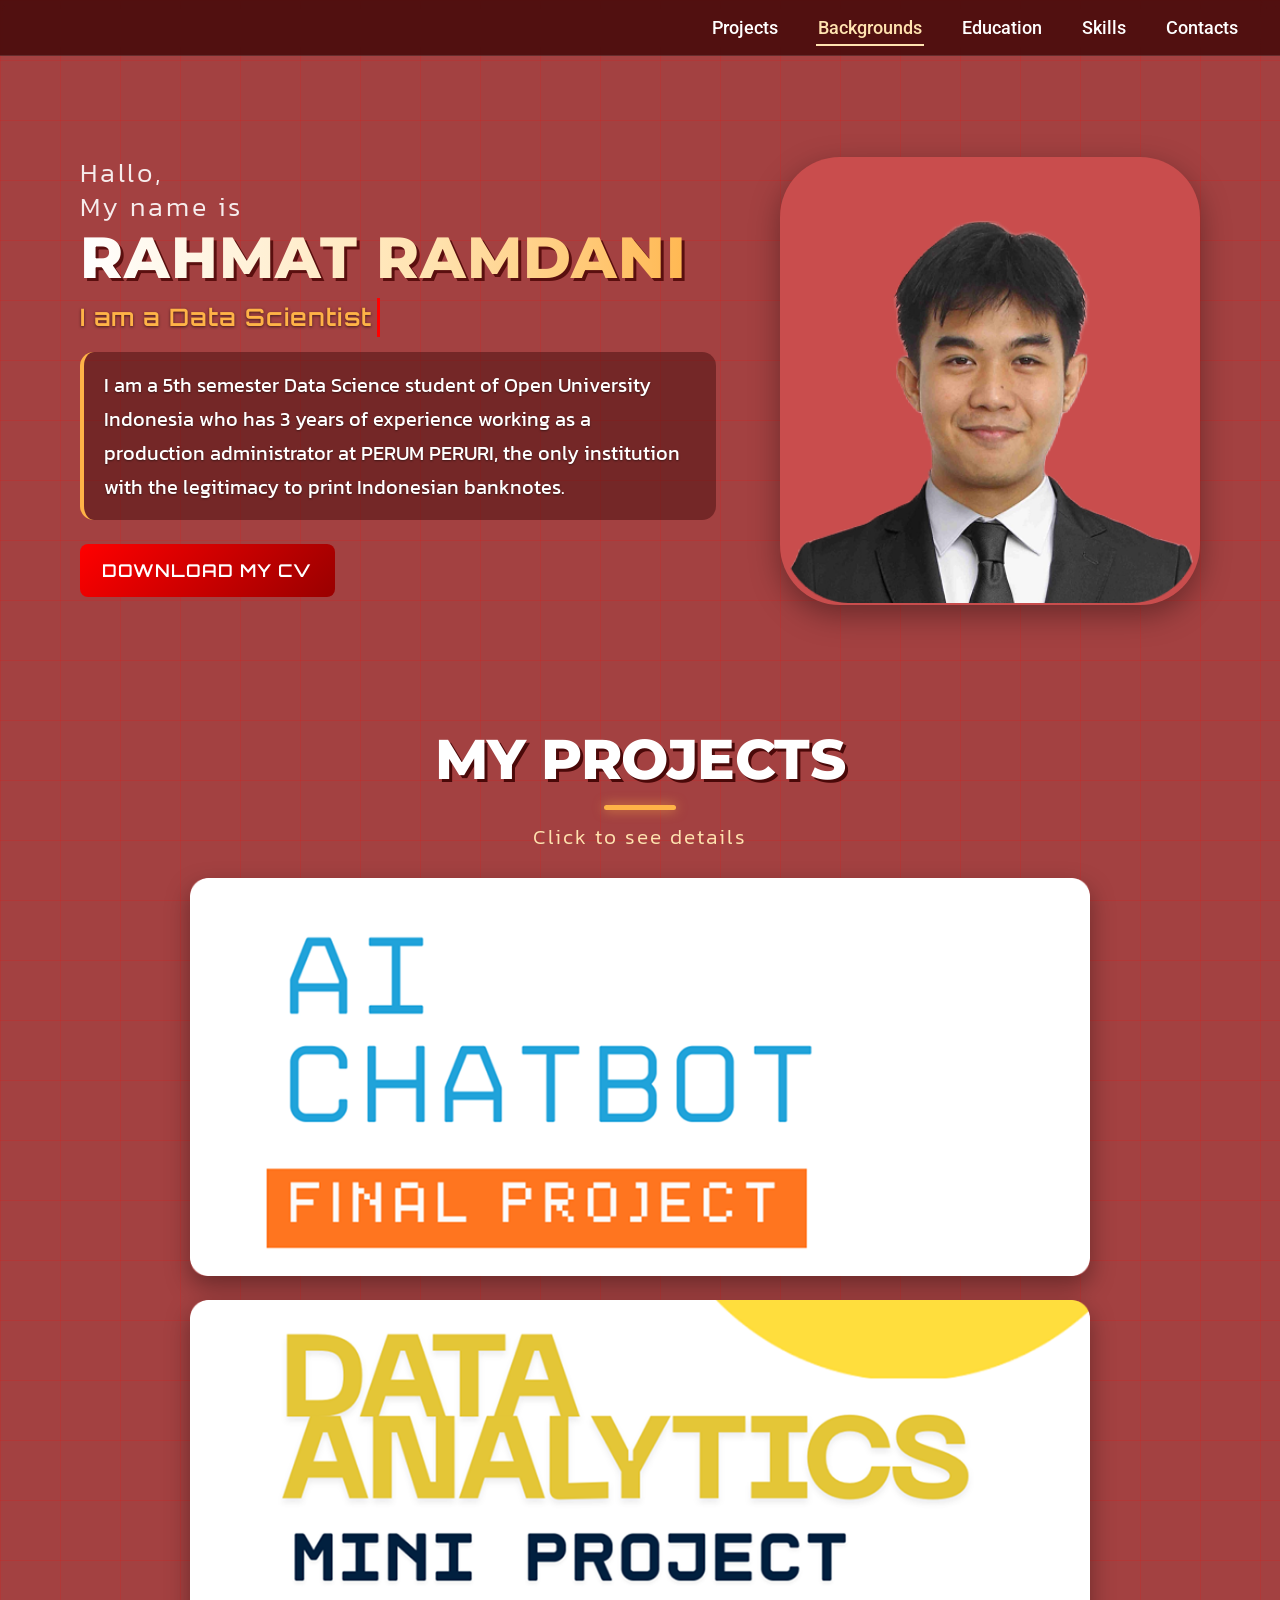
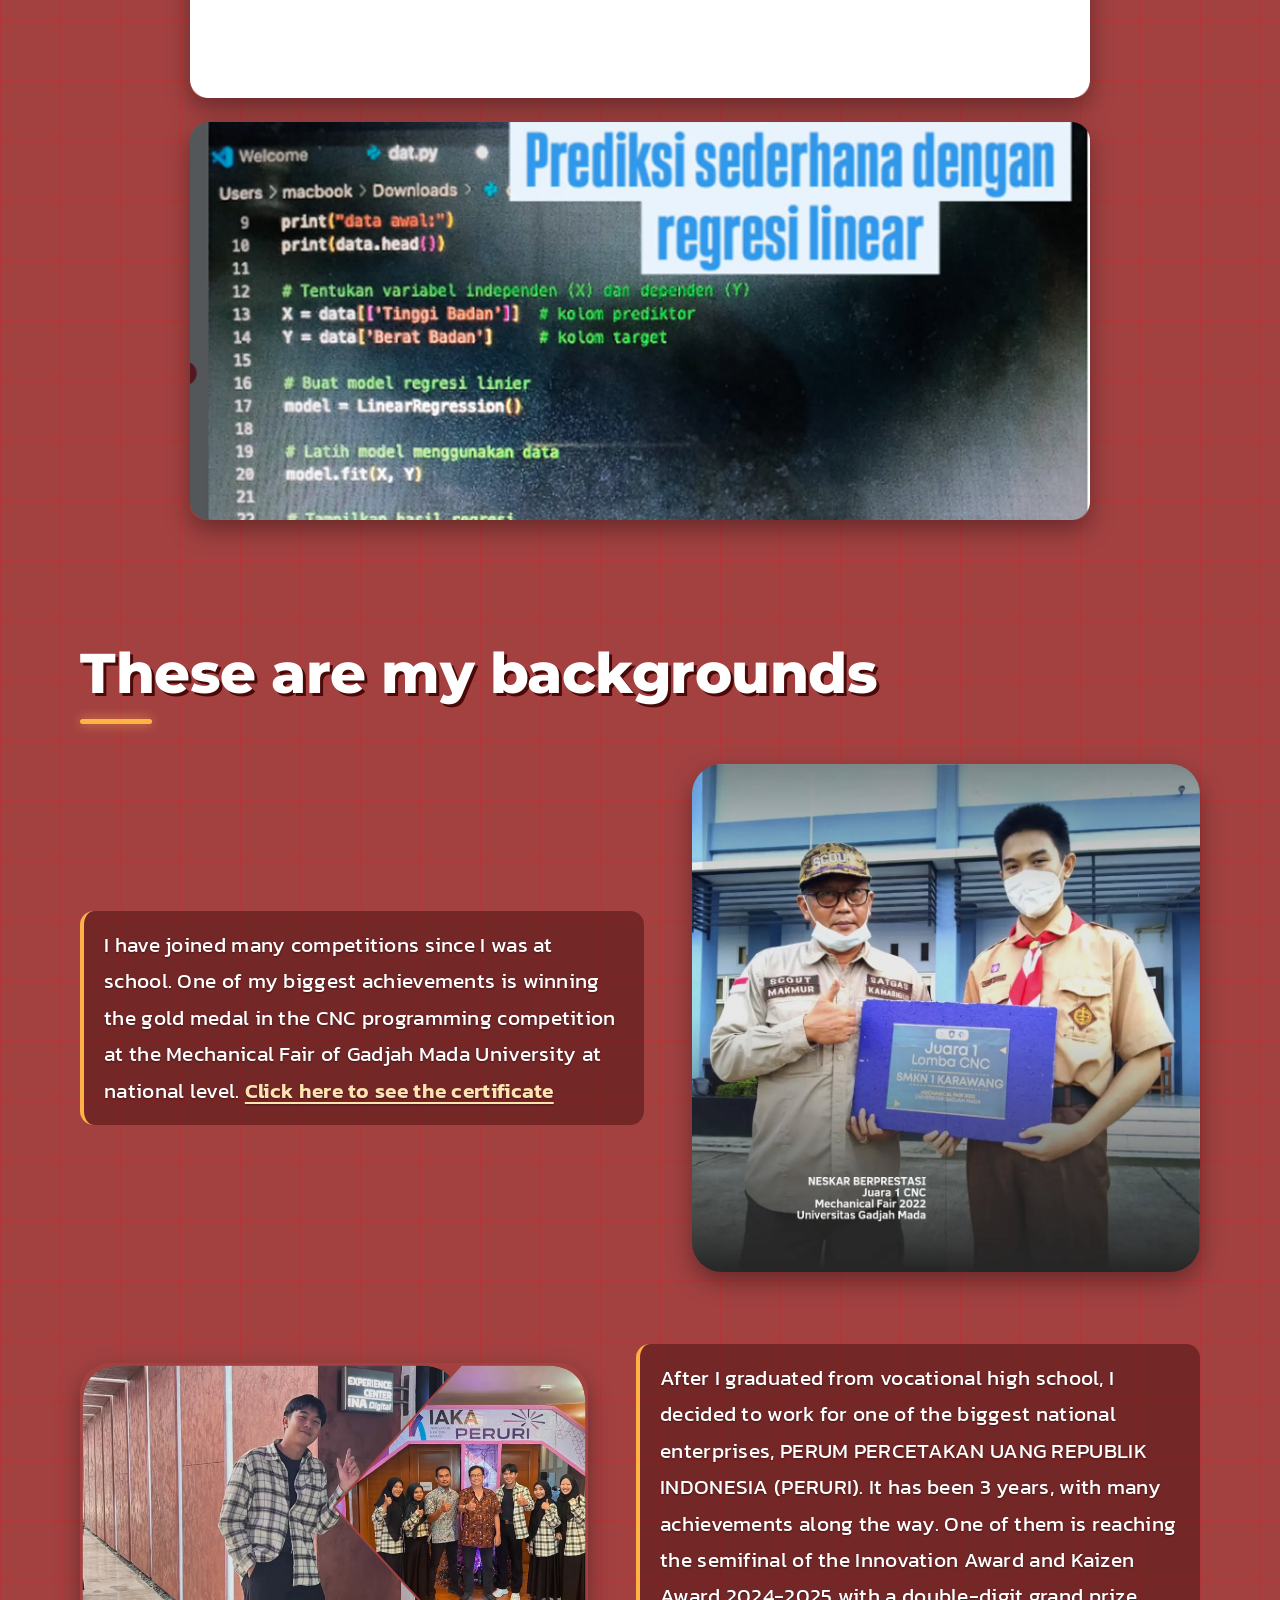
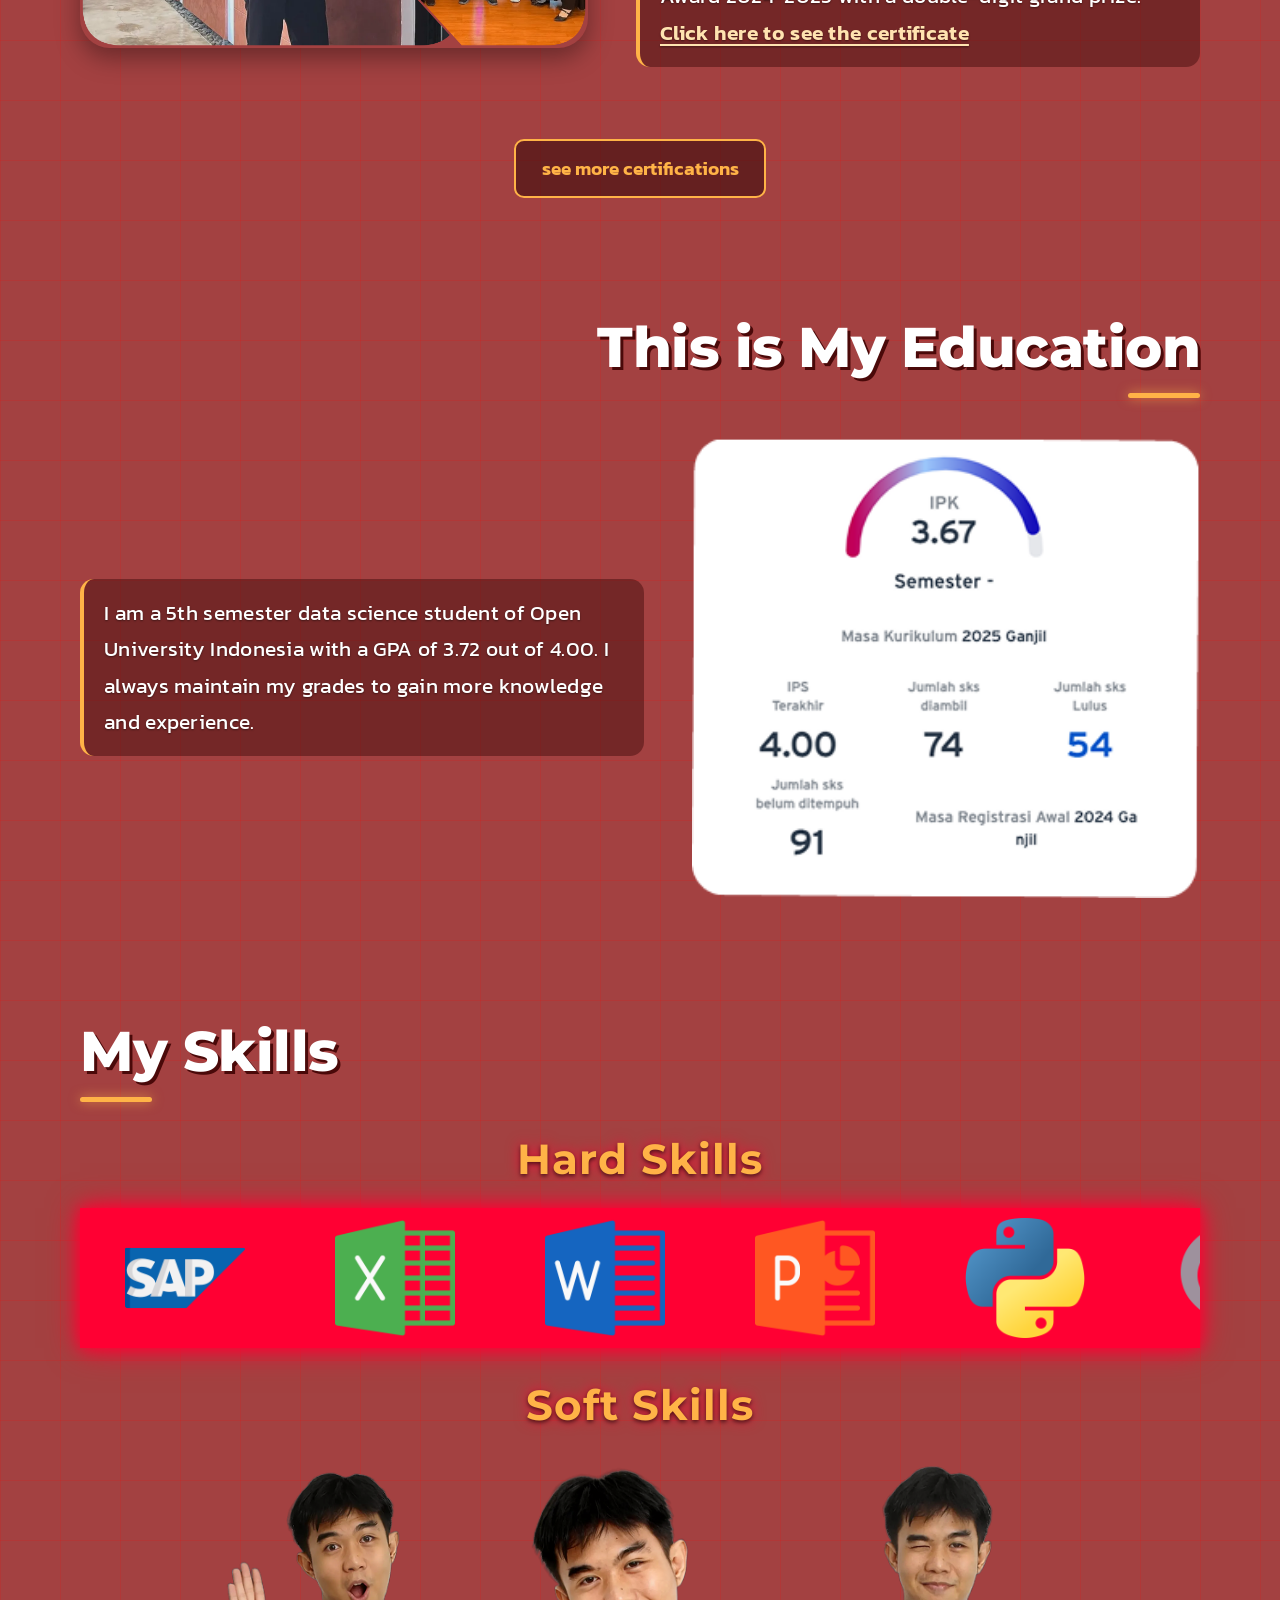
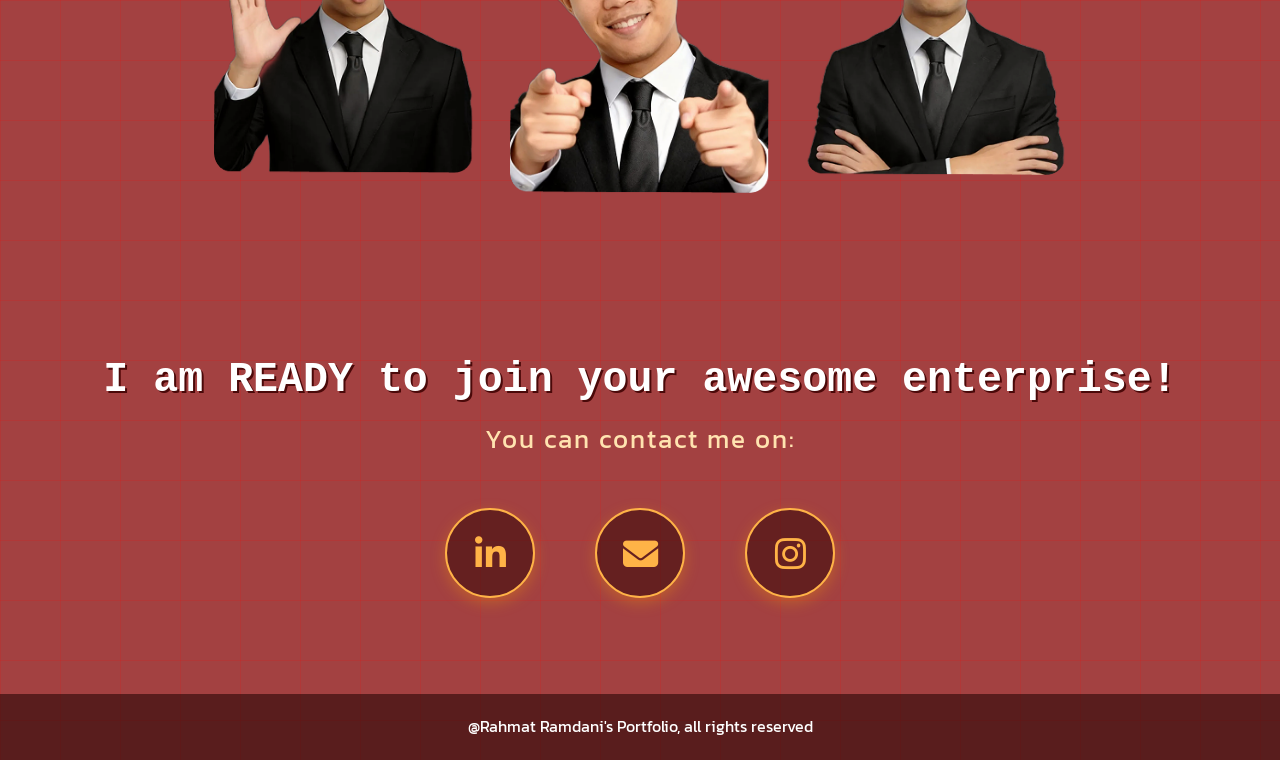
<file: index.html>
<!DOCTYPE html>
<html lang="en">
<head>
    <meta charset="UTF-8">
    <meta name="viewport" content="width=device-width, initial-scale=1.0">
    <title>Portfolio Rahmat Ramdani</title>

    <!-- FONTS -->
    <link rel="preconnect" href="https://fonts.googleapis.com">
    <link rel="preconnect" href="https://fonts.gstatic.com" crossorigin>
    <link href="https://fonts.googleapis.com/css2?family=Kanit:wght@300;400;600&family=Montserrat:wght@500;700&family=Orbitron:wght@600&family=Roboto:wght@400;500&display=swap" rel="stylesheet">

    <!-- FONT AWESOME -->
    <link rel="stylesheet" href="https://cdnjs.cloudflare.com/ajax/libs/font-awesome/6.5.0/css/all.min.css">
    <link href="https://unpkg.com/aos@2.3.1/dist/aos.css" rel="stylesheet">
    <link rel="stylesheet" href="portfolio.css">
</head>
<body>

    <audio id="music" autoplay loop muted>
        <source src="backsound.mp3" type="audio/mpeg">
    </audio>

    <div class="loader" id="loader">
        <h1 data-aos="zoom-in">
            Hello <br> Welcome to My Profile
            <span class="spinner"></span>
        </h1>
    </div>

    <nav class="navbar" aria-label="Main navigation">
        <a href="#Projects" class="active">Projects</a>
        <a href="#Backgrounds">Backgrounds</a>
        <a href="#Educations">Education</a>
        <a href="#Skills">Skills</a>
        <a href="#Contacts">Contacts</a>
    </nav>

    <div class="semua">

        <section class="pengenalan" data-aos="zoom-in" data-aos-delay="1500">
            <div>
                <h1><span class="hallo">Hallo,</span></h1>
                <h1><span class="hallo">My name is</span></h1>
                <h1><span class="hallo">RAHMAT RAMDANI</span></h1>
                <h2><span class="identitas"></span></h2>
                <p><span class="deskripsi1">I am a 5th semester Data Science student of Open University Indonesia who has 3 years of experience working as a production administrator at PERUM PERURI, the only institution with the legitimacy to print Indonesian banknotes.</span></p>
                <div>
                    <a href="CV TERBARU.pdf" download class="cv">Download My CV</a>
                </div>
            </div>
            <div class="photoprofile" data-aos="flip-left" data-aos-delay="600">
                <img src="Rectangle 2.png" alt="My photo profile" class="photo1">
            </div>
        </section>

        <section class="project" data-aos="zoom-in">
            <div class="listproject">
                <h2 id="Projects">MY PROJECTS</h2>
                <h3>Click to see details</h3>
                <a href="AI CHATBOT.pdf#toolbar=0" target="_blank" rel="noopener" class="project1"><img src="Rectangle 4.png" alt="Project 1: AI Chatbot" loading="lazy"></a>
                <a href="DATA ANALYTICS.pdf#toolbar=0" target="_blank" rel="noopener" class="project2"><img src="Rectangle 5.png" alt="Project 2: Data Analytics" loading="lazy"></a>
                <a href="Regresi Linear.pdf#toolbar=0" target="_blank" rel="noopener" class="project3"><img src="Rectangle 6.png" alt="Project 3: Linear Regression" loading="lazy"></a>
            </div>
        </section>

        <section class="background_skillset" data-aos="zoom-in">
            <h2 id="Backgrounds">These are my backgrounds</h2>

            <div class="latarbelakang1" data-aos="zoom-in">
                <p>I have joined many competitions since I was at school. One of my biggest achievements is winning the gold medal in the CNC programming competition at the Mechanical Fair of Gadjah Mada University at national level. <a href="juara1.jpg" target="_blank" rel="noopener">Click here to see the certificate</a></p>
                <img src="cnc.jpg" alt="CNC competition" loading="lazy">
            </div>

            <div class="latarbelakang2" data-aos="zoom-in">
                <img src="iaka.png" alt="IAKA award" loading="lazy">
                <p>After I graduated from vocational high school, I decided to work for one of the biggest national enterprises, PERUM PERCETAKAN UANG REPUBLIK INDONESIA (PERURI). It has been 3 years, with many achievements along the way. One of them is reaching the semifinal of the Innovation Award and Kaizen Award 2024-2025 with a double-digit grand prize. <a href="juara_iaka.png" target="_blank" rel="noopener">Click here to see the certificate</a></p>
            </div>

            <div class="button">
                <button class="lainnya" type="button" aria-expanded="false" aria-controls="certifications" onclick="showCertifications()">see more certifications</button>
            </div>

            <div id="certifications">
                <div class="card-container" id="cards">
                    <div class="card1"><img src="1.png" alt="Certificate 1" loading="lazy"></div>
                    <div class="card2"><img src="2.png" alt="Certificate 2" loading="lazy"></div>
                    <div class="card3"><img src="3.png" alt="Certificate 3" loading="lazy"></div>
                    <div class="card4"><img src="4.png" alt="Certificate 4" loading="lazy"></div>
                </div>
            </div>

            <div id="Educations" class="education" data-aos="zoom-in">
                <h2>This is My Education</h2>
                <div class="educationdesc">
                    <p>I am a 5th semester data science student of Open University Indonesia with a GPA of 3.72 out of 4.00. I always maintain my grades to gain more knowledge and experience.</p>
                    <img src="ipk.png" alt="GPA transcript" loading="lazy">
                </div>
            </div>

            <div class="skills" data-aos="zoom-in">
                <h2 id="Skills">My Skills</h2>
                <p><span>Hard Skills</span></p>
                <div class="skills-container">
                    <div class="skills_img">
                        <div class="gambar"><img src="sap.png" alt="SAP"></div>
                        <div class="gambar"><img src="excel.png" alt="Excel"></div>
                        <div class="gambar"><img src="word.png" alt="Word"></div>
                        <div class="gambar"><img src="powerpoint.png" alt="PowerPoint"></div>
                        <div class="gambar"><img src="python.png" alt="Python"></div>
                        <div class="gambar"><img src="r.png" alt="R"></div>
                        <div class="gambar"><img src="sql-server.png" alt="SQL Server"></div>
                        <!-- duplikat untuk efek scroll tanpa putus -->
                        <div class="gambar" aria-hidden="true"><img src="sap.png" alt=""></div>
                        <div class="gambar" aria-hidden="true"><img src="excel.png" alt=""></div>
                        <div class="gambar" aria-hidden="true"><img src="word.png" alt=""></div>
                        <div class="gambar" aria-hidden="true"><img src="powerpoint.png" alt=""></div>
                        <div class="gambar" aria-hidden="true"><img src="python.png" alt=""></div>
                        <div class="gambar" aria-hidden="true"><img src="r.png" alt=""></div>
                        <div class="gambar" aria-hidden="true"><img src="sql-server.png" alt=""></div>
                    </div>
                </div>

                <p><span>Soft Skills</span></p>
                <div class="softskills">
                    <div class="softskills_card">
                        <p>Teamwork</p>
                        <img src="Rectangle 18.png" alt="Teamwork" loading="lazy">
                    </div>
                    <div class="softskills_card">
                        <p>Communication</p>
                        <img src="Rectangle 19.png" alt="Communication" loading="lazy">
                    </div>
                    <div class="softskills_card">
                        <p>Problem Solving</p>
                        <img src="Rectangle 20.png" alt="Problem Solving" loading="lazy">
                    </div>
                </div>
            </div>
        </section>

        <section class="contact">
            <h2 data-aos="fade-down" data-aos-delay="200">I am READY to join your awesome enterprise!</h2>
            <p data-aos="flip-left" data-aos-delay="100">You can contact me on:</p>
            <div class="contact-icons" id="Contacts">
                <a href="https://www.linkedin.com/in/rahmat-ramdani-554285227/" target="_blank" rel="noopener" class="icon linkedin" aria-label="LinkedIn" data-aos="zoom-in">
                    <i class="fab fa-linkedin-in"></i>
                </a>
                <a href="mailto:rahmat05ramdani@gmail.com" class="icon mail" aria-label="Email" data-aos="zoom-in">
                    <i class="fas fa-envelope"></i>
                </a>
                <a href="https://www.instagram.com/2r05official/" target="_blank" rel="noopener" class="icon instagram" aria-label="Instagram" data-aos="zoom-in">
                    <i class="fab fa-instagram"></i>
                </a>
            </div>
        </section>
    </div>

    <footer class="footer">
        <p><span class="brand">@Rahmat Ramdani's Portfolio, all rights reserved</span></p>
    </footer>

    <script src="https://unpkg.com/aos@2.3.1/dist/aos.js"></script>
    <script src="portfolio.js"></script>
</body>
</html>
</file>
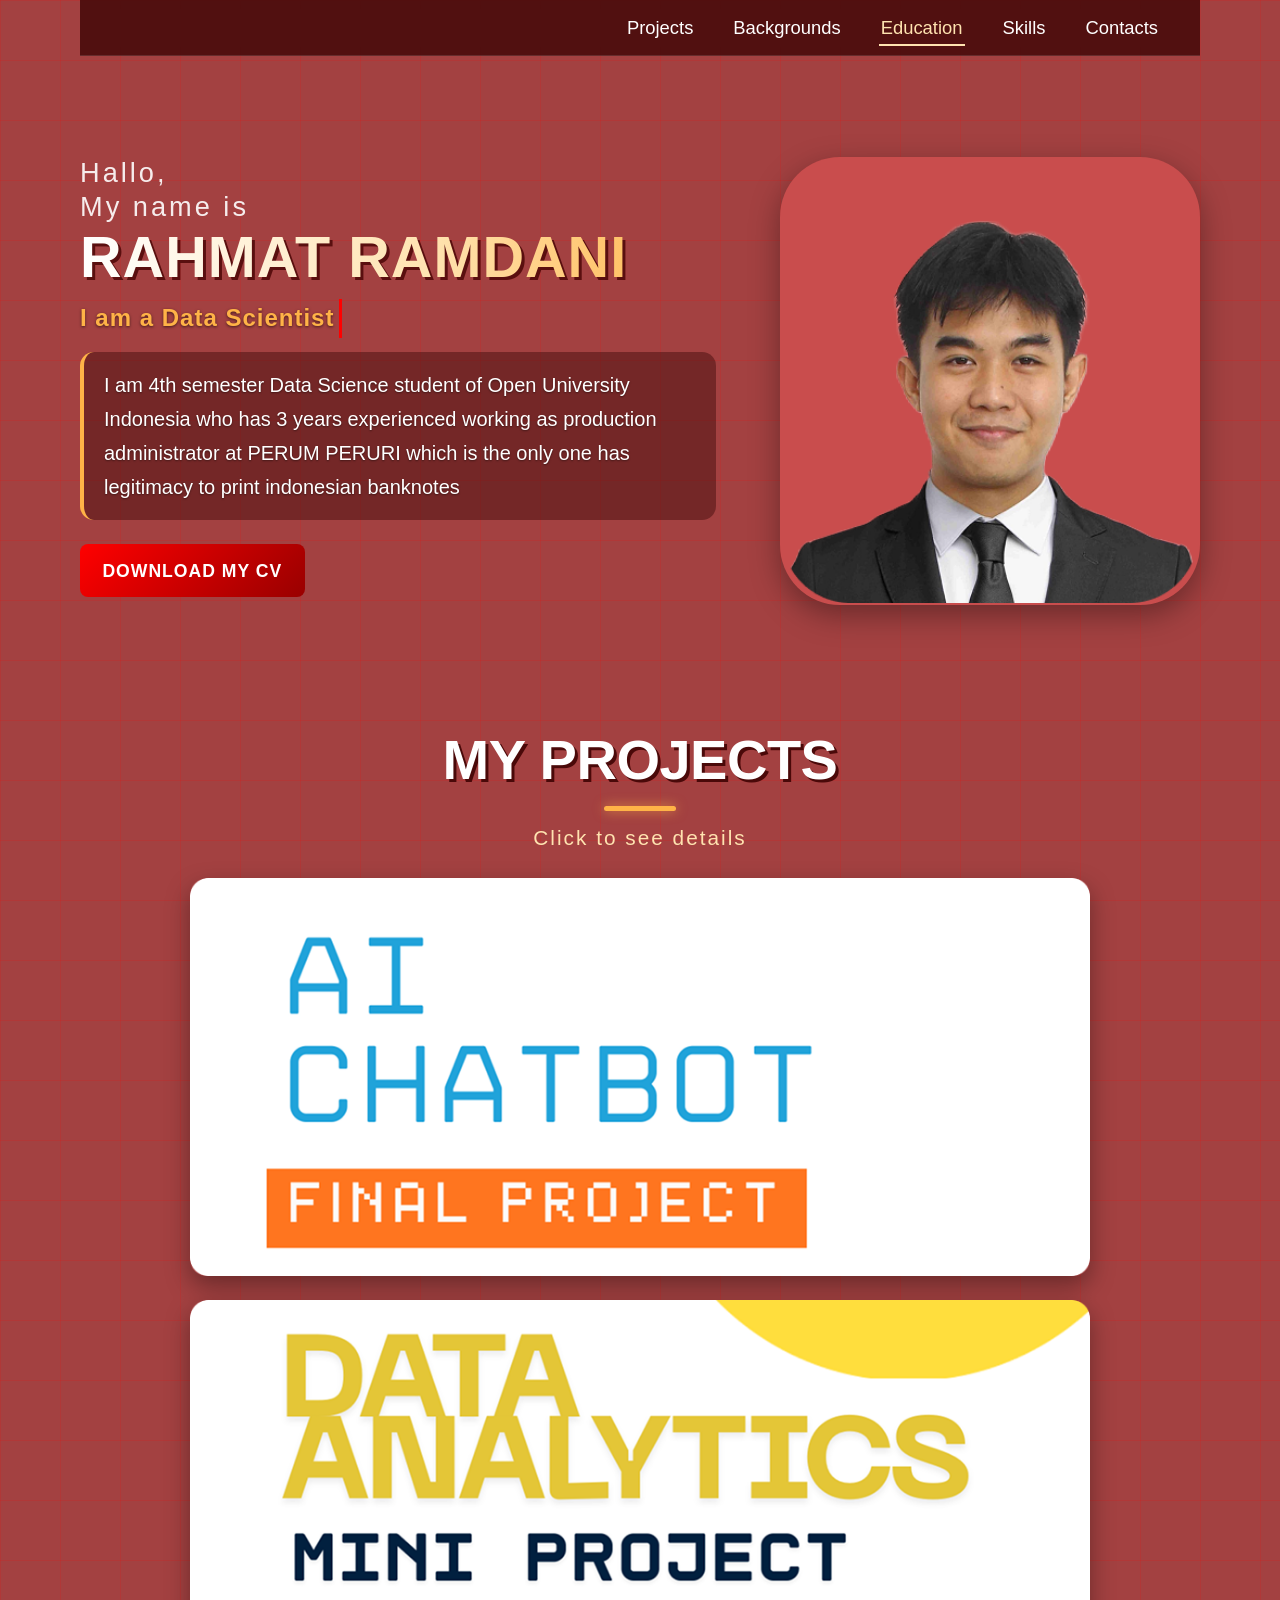
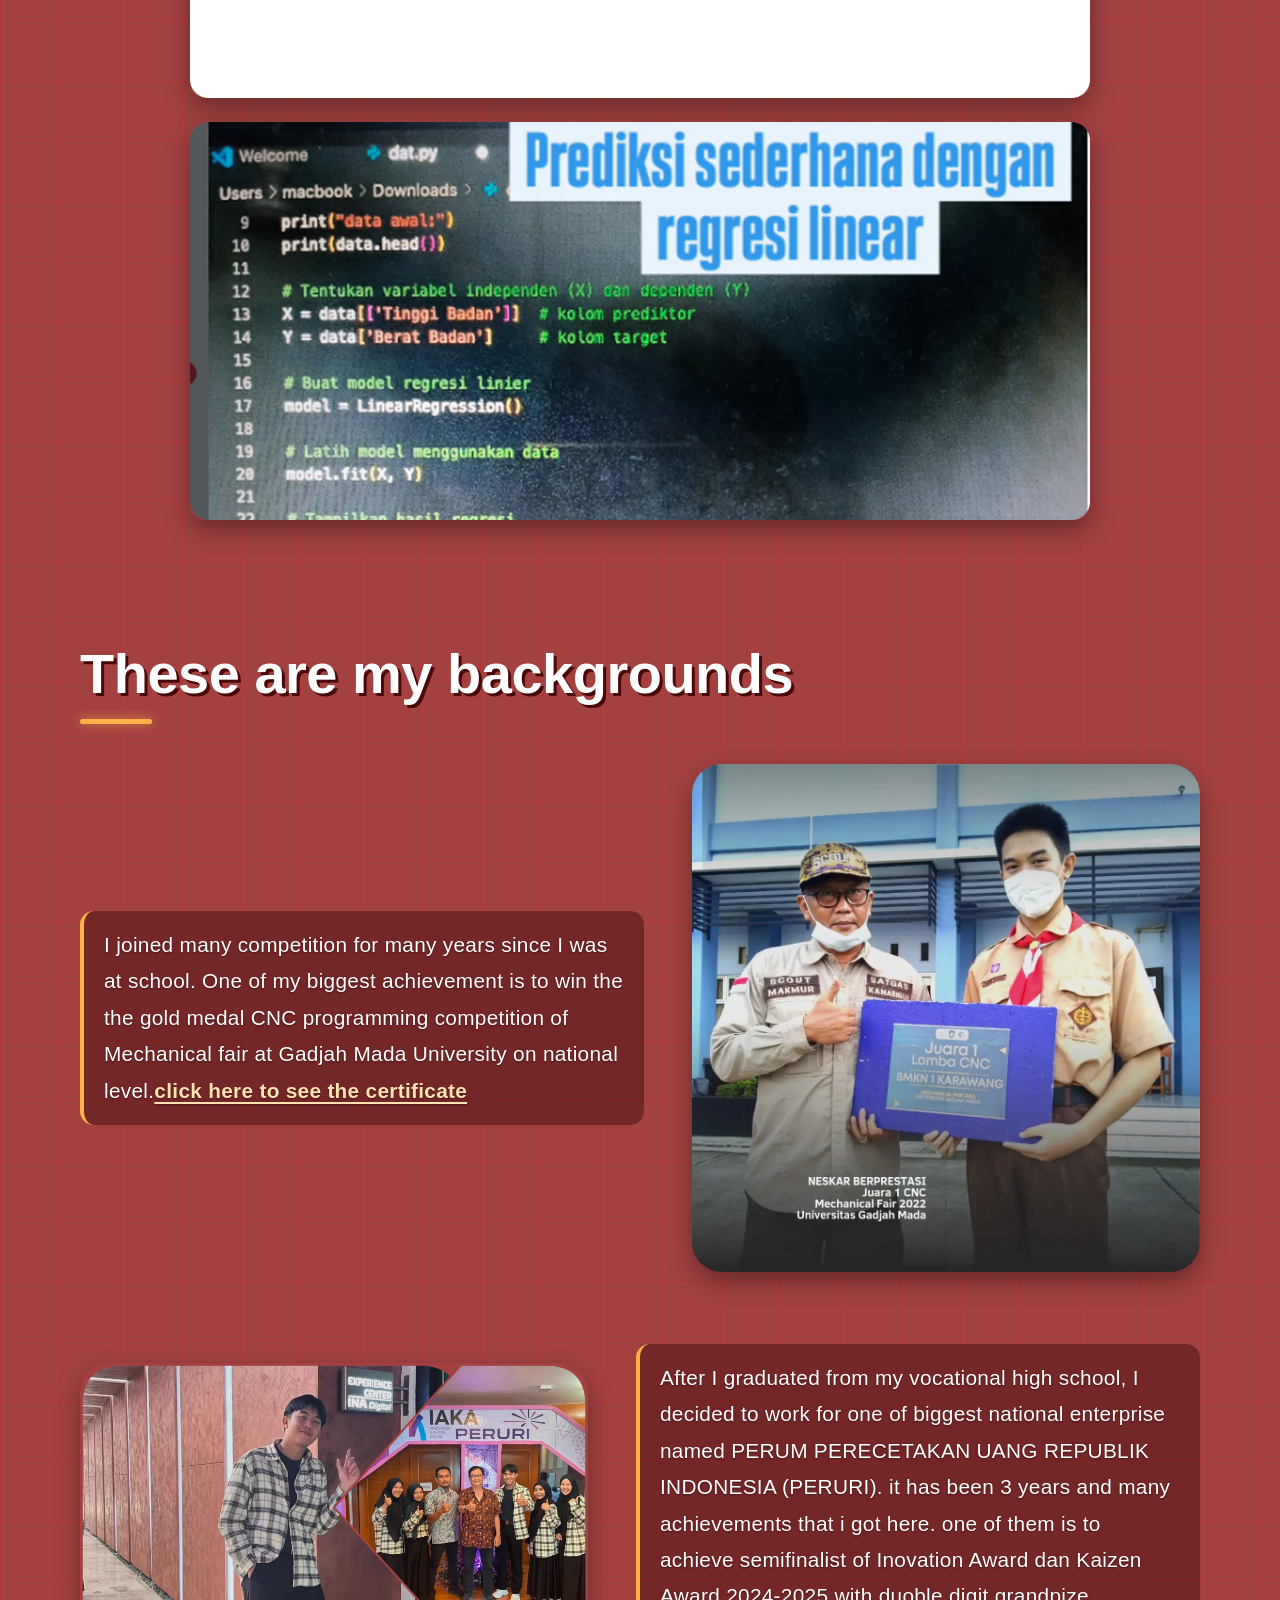
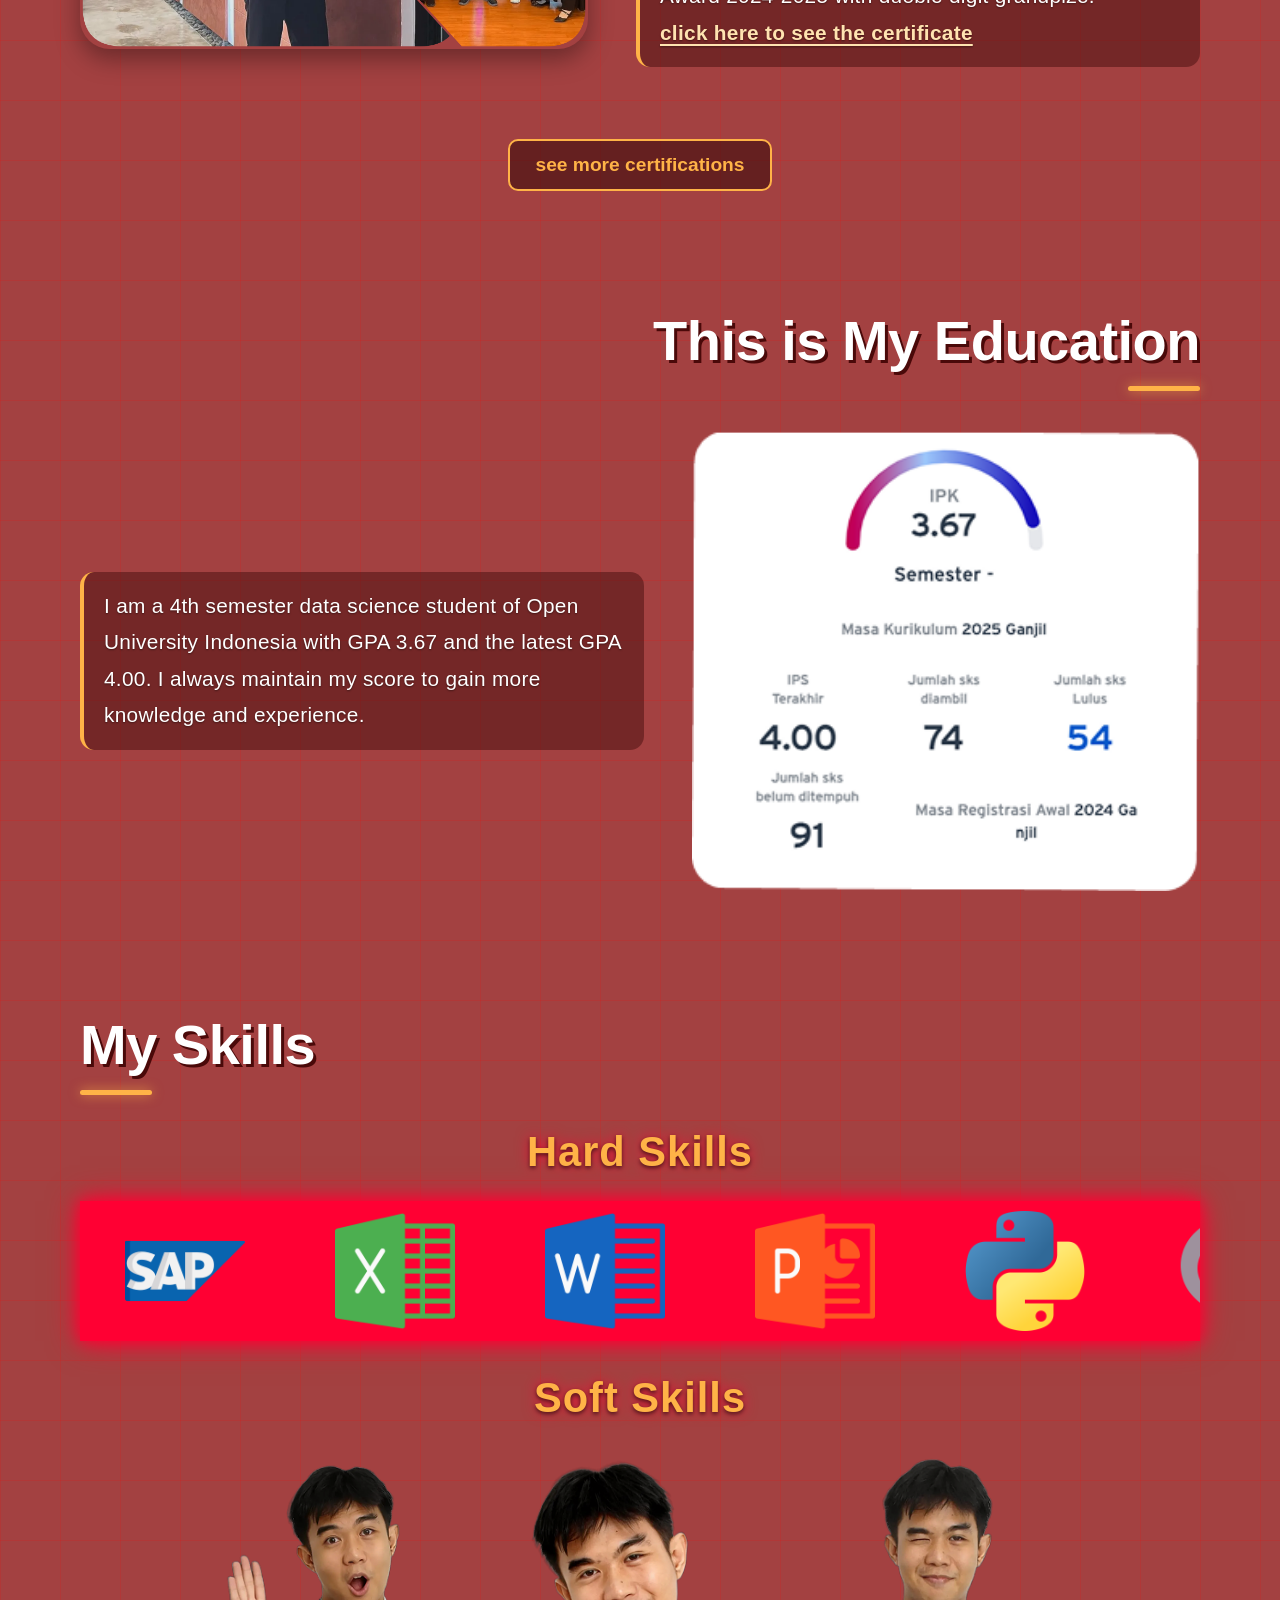
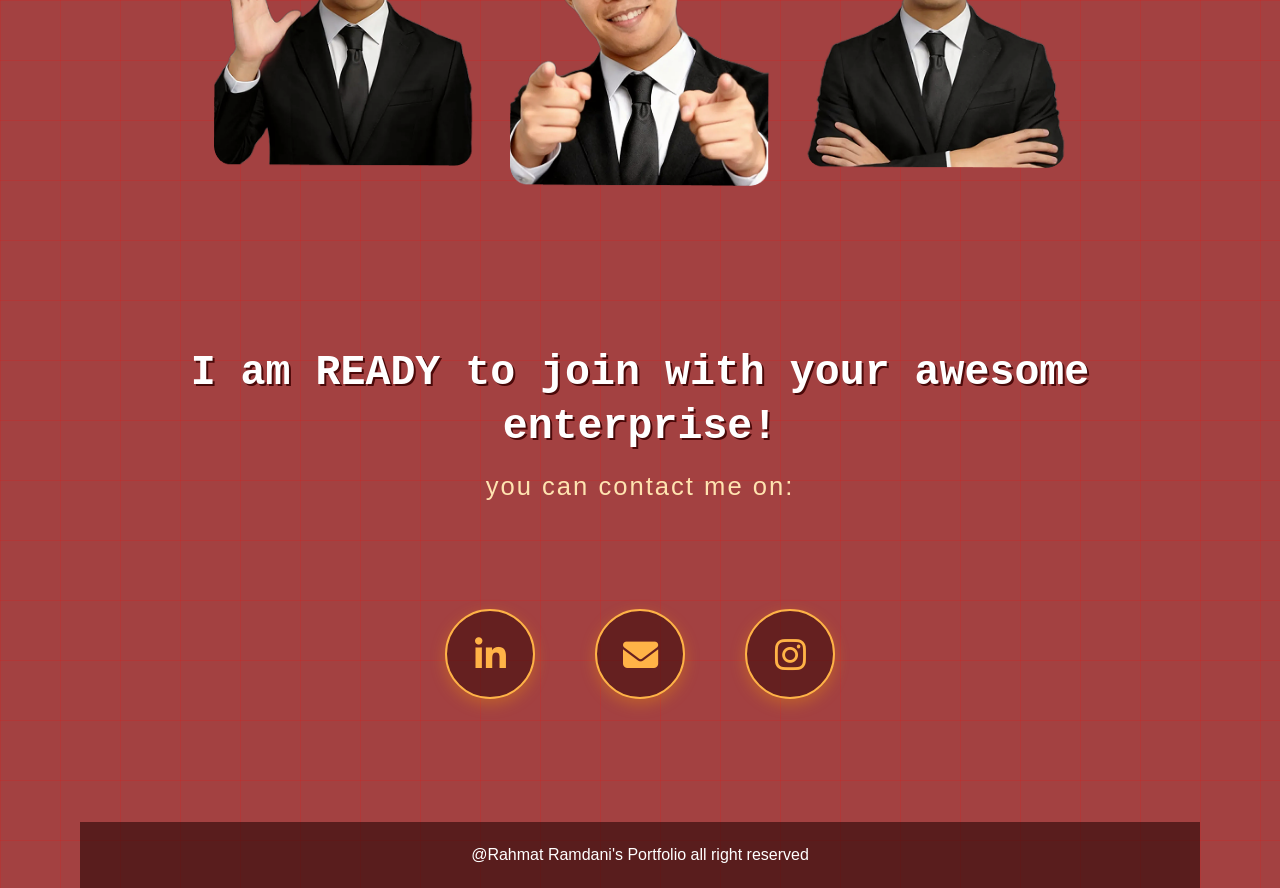
<file: portfolio.html>
<!DOCTYPE html>
<html lang="en">
    <audio id="music" autoplay loop muted>
        <source src="backsound.mp3" type="audio/mpeg">
      </audio>
<div class="semua">
<head>
    <meta charset="UTF-8">
    <meta name="viewport" content="width=device-width, initial-scale=1.0">
    <title>Portfolio Rahmat Ramdani </title>
    <!-- FONT AWESOME -->
<link rel="stylesheet" href="https://cdnjs.cloudflare.com/ajax/libs/font-awesome/6.5.0/css/all.min.css">
    <link rel="stylesheet" href="portfolio.css">
    <link href="https://unpkg.com/aos@2.3.1/dist/aos.css" rel="stylesheet">
    <nav class="navbar" data-aos="fade-down" data-aos-delay="2000">
        <a href="#Projects" class="active"> Projects</a>
        <a href="#Backgrounds"> Backgrounds</a>
        <a href="#Educations"> Education</a>
        <a href="#Skills"> Skills</a>
        <a href="#Contacts"> Contacts</a>
    </nav>
</head>
<body>
    <div class="loader" id="loader">
        <h1 data-aos="zoom-in">
            Hello <br> Welcome to My Profile
            <span class="spinner"></span>
            
        </h1>
    </div>
    
    <section class=" pengenalan" data-aos="zoom-in" data-aos-delay="2000"">
        <Div>
           <h1><Span class="hallo"> Hallo,</Span></h1> 
           <h1><Span class="hallo"> My name is</Span></h1> 
           <h1><Span class="hallo">RAHMAT RAMDANI</Span></h1> 
           <h2><Span class="identitas"></Span></h2>
           <p><span class="deskripsi1">I am 4th semester Data Science student of Open University Indonesia who has 3 years experienced working as production administrator at PERUM PERURI which is the only one has legitimacy to print indonesian banknotes </span></p>
           <div>
            <a href="CV TERBARU.pdf" download class="cv">Download My CV</a>
           </div>
        </Div>
        <div class="photoprofile" data-aos="flip-left" data-aos-delay="600">
            <img src="Rectangle 2.png" alt="My photo profile" class="photo1">
        </div>
    </section>
    <section  class="project" data-aos="zoom-in">
        <div class="listproject">
            <h2 id="Projects">MY PROJECTS</h2>
            <h3>Click to see details</h3>
            <a href="AI CHATBOT.pdf#toolbar=0" target="_blank" class="project1"><img src="Rectangle 4.png" alt="porfolio1"> </a>
            <a href="DATA ANALYTICS.pdf#toolbar=0" target="_blank" class="project2"><img src="Rectangle 5.png" alt="portfolio2"> </a>
            <a href="Regresi Linear.pdf#toolbar=0" target="_blank" class="project3"><img src="Rectangle 6.png" alt="portfolio3"> </a>
        </div>
    </section>
    <section class="background_skillset" data-aos="zoom-in" data-aos-delay="600">
        <h2 id="Backgrounds">These are my backgrounds</h2>
        <div class="latarbelakang1" data-aos="zoom-in">
            <p data-aos="zoom-in">I joined many competition for many years since I was at school. One of my biggest achievement is to win the the gold medal CNC programming competition of Mechanical fair at Gadjah Mada University on national level.<a href="juara1.jpg" target="_blank"> click here to see the certificate</a></p>
            <img src="cnc.jpg" alt="cnc" data-aos="zoom-in">
        </div>
        <div class="latarbelakang2"data-aos="zoom-in">
            <img src="iaka.png" alt="iaka">
            <p>After I graduated from my vocational high school, I decided to work for one of biggest national enterprise named PERUM PERECETAKAN UANG REPUBLIK INDONESIA (PERURI). it has been 3 years and many achievements that i got here. one of them is to achieve semifinalist of Inovation Award dan Kaizen Award 2024-2025 with duoble digit grandpize. <a href="juara_iaka.png" target="_blank">click here to see the certificate</a> </p>         
        </div>
        <div class="button">
            <button class="lainnya" onclick="showCertifications()">see more certifications</button>
        </div>
        <div id="certifications" data-aos="zoom-in" data-aos-delay="1000">
                
                <div class="card-container" id="cards">
                
                <div class="card1"><img src="1.png" alt="1png"></div>
                <div class="card2"><img src="2.png" alt="2png"></div>
                <div class="card3"><img src="3.png" alt="3png"></div>
                <div class="card4"><img src="4.png" alt="4png"></div>
                
                </div>
                
                
        </div>
        <div id="Educations" class="education" data-aos="zoom-in" data-aos-delay="700">
            <h2>This is My Education</h2>
        <div class="educationdesc">
            <p>I am a 4th semester data science student of Open University Indonesia with GPA 3.67 and the latest GPA 4.00. I always maintain my score to gain more knowledge and experience.</p>
            <img src="ipk.png" alt="ipk">
        </div>
        </div>
        <div class="skills" data-aos="zoom-in" data-aos-delay="800">
            <h2 id="Skills"> My Skills</h2>
            <p><span>
                Hard Skills
            </span></p>
         <div class="skills-container">  
        <div class="skills_img" data-aos="zoom-in" data-aos-delay="800">
            <div class="gambar"><img src="sap.png" alt="sap"></div>
            <div class="gambar"><img src="excel.png" alt="excel"></div>
            <div class="gambar"><img src="word.png" alt="word"></div>
            <div class="gambar"><img src="powerpoint.png" alt="powerpoint"></div>
            <div class="gambar"><img src="python.png" alt="powerpoint"></div>
            <div class="gambar"><img src="r.png" alt="r"></div>
            <div class="gambar"><img src="sql-server.png" alt="sql-server"></div>
            <div class="gambar"><img src="sap.png" alt="sap"></div>
            <div class="gambar"><img src="excel.png" alt="excel"></div>
            <div class="gambar"><img src="word.png" alt="word"></div>
            <div class="gambar"><img src="powerpoint.png" alt="powerpoint"></div>
            <div class="gambar"><img src="python.png" alt="powerpoint"></div>
            <div class="gambar"><img src="r.png" alt="r"></div>
            <div class="gambar"><img src="sql-server.png" alt="sql-server"></div>
        </div>
        </div>
        <p><span>
            Soft Skills
        </span></p>
        <div class="softskills">
            <div class="softskills_card">
                <p>Teamwork</p>
                <img src="Rectangle 18.png" alt="">
            </div>
            <div class="softskills_card">
                <p>Communication</p>
                <img src="Rectangle 19.png" alt="">
            </div>
            <div class="softskills_card">
                <p>Problem Solving</p>
                <img src="Rectangle 20.png" alt="">
            </div>
        </div>
    </div> 
    </section>
    <section class="contact">
        <h2  data-aos="fade-down" data-aos-delay="200"> I am READY to join with your awesome enterprise!</h2>
        <p  data-aos="flip-left" data-aos-delay="100">you can contact me on:</p>
        <br>
        <br>
        <div class="contact-icons" id="Contacts">
            <a href="https://www.linkedin.com/in/rahmat-ramdani-554285227/" target="_blank" class="icon linkedin" data-aos="zoom-in">
                <i class="fab fa-linkedin-in"></i>
            </a>
            <a href="mailto:rahmat05ramdani@gmail.com" class="icon mail" data-aos="zoom-in">
                <i class="fas fa-envelope"></i>
            </a>
            <a href="https://www.instagram.com/2r05official/" target="_blank" class="icon instagram"data-aos="zoom-in">
                <i class="fab fa-instagram"></i>
            </a>
        </div>
    
        <br>
    </section>
    <script src="https://unpkg.com/aos@2.3.1/dist/aos.js"></script>
    <script>
      AOS.init();
    </script>
    <script src="portfolio.js"></script>
</body>
<footer class="footer">
    <p><span class="brand">@Rahmat Ramdani's Portfolio all right reserved</span></p>
</footer>
</div>
</html>
</file>
<file: portfolio.css>
/* =========================================================
   PORTFOLIO - Rahmat Ramdani  (FULL CSS, versi final)
   Tema: merah + grid bergerak + aksen orange/neon
   Isi:
     1. Variabel & reset
     2. Loader
     3. Navbar
     4. Hero / pengenalan
     5. Projects
     6. Backgrounds
     7. Sertifikat
     8. Education
     9. Skills
    10. Contact
    11. Footer
    12. Responsive (tablet & HP)
    13. Aksesibilitas
   ========================================================= */


/* ---------- 1. VARIABEL & RESET ---------- */
:root{
    --bg: #a34141;
    --bg-soft: #c94d4d;
    --panel: rgba(60, 10, 10, 0.45);
    --red: #ff0033;
    --red-dark: #990000;
    --orange: #ffb347;
    --wheat: #ffe3b0;
    --text: #ffffff;
    --stamp: #4a0909;
    --nav-h: 56px;
}

*,
*::before,
*::after{
    box-sizing: border-box;
}

html{
    scroll-behavior: smooth;
    scroll-padding-top: calc(var(--nav-h) + 16px);
    overflow-x: clip;
    -webkit-text-size-adjust: 100%;
}

body{
    margin: 0;
    min-height: 100vh;
    overflow-x: clip;
    font-family: 'Kanit', 'Roboto', sans-serif;
    font-size: 1.05rem;
    line-height: 1.6;
    color: var(--text);

    /* grid bergerak (hanya di body) */
    background-color: var(--bg);
    background-image:
        linear-gradient(rgba(255,0,0,0.14) 1px, transparent 1px),
        linear-gradient(90deg, rgba(255,0,0,0.14) 1px, transparent 1px);
    background-size: 60px 60px;
    animation: gridMove 12s linear infinite;
}

@keyframes gridMove{
    from{ background-position: 0 0; }
    to{ background-position: -60px -60px; }
}

h1, h2, h3, p{
    margin: 0;
}

img{
    display: block;
    max-width: 100%;
    height: auto;
}

a{
    -webkit-tap-highlight-color: transparent;
}

.semua{
    max-width: 1200px;
    margin: 0 auto;
    padding: 0 clamp(16px, 4vw, 40px);
}


/* ---------- 2. LOADER ---------- */
.loader{
    position: fixed;
    inset: 0;
    z-index: 999;
    display: flex;
    justify-content: center;
    align-items: center;
    padding: 20px;
    text-align: center;

    background: linear-gradient(135deg, #ff0000, #8b0000, #300000);
    color: rgb(237, 231, 231);
    font-size: clamp(1.4rem, 4vw, 2.4rem);
    transition: opacity 0.6s ease;
}

.loader.hide{
    opacity: 0;
    pointer-events: none;
}

.spinner{
    display: inline-block;
    width: 25px;
    height: 25px;
    margin-left: 10px;
    vertical-align: middle;
    border: 4px solid white;
    border-top-color: transparent;
    border-radius: 50%;
    animation: spin 1s linear infinite;
}

@keyframes spin{
    to{ transform: rotate(360deg); }
}


/* ---------- 3. NAVBAR ---------- */
.navbar{
    position: sticky;
    top: 0;
    z-index: 100;
    min-height: var(--nav-h);
    display: flex;
    justify-content: flex-end;
    align-items: center;
    gap: clamp(14px, 3vw, 36px);
    padding: 8px clamp(16px, 4vw, 40px);
    font-family: 'Roboto', sans-serif;

    background: rgba(70, 10, 10, 0.88);
    -webkit-backdrop-filter: blur(8px);
    backdrop-filter: blur(8px);
    border-bottom: 1px solid rgba(255, 255, 255, 0.12);
}

.navbar a{
    position: relative;
    padding: 4px 2px;
    color: var(--text);
    text-decoration: none;
    white-space: nowrap;
    font-size: clamp(0.95rem, 1.5vw, 1.15rem);
    font-weight: 500;
    transition: color 0.3s ease;
}

.navbar a::after{
    content: "";
    position: absolute;
    left: 0;
    bottom: 0;
    width: 100%;
    height: 2px;
    background: var(--wheat);
    transform: scaleX(0);
    transition: transform 0.3s ease;
}

.navbar a:hover,
.navbar a.active{
    color: var(--wheat);
}

.navbar a:hover::after,
.navbar a.active::after{
    transform: scaleX(1);
}


/* ---------- 4. HERO / PENGENALAN ---------- */
.pengenalan{
    display: flex;
    align-items: center;
    justify-content: space-between;
    gap: clamp(24px, 5vw, 64px);
    padding: clamp(40px, 8vw, 100px) 0 0;
}

.pengenalan > div:first-child{
    flex: 1 1 55%;
    min-width: 0;
}

.hallo{
    display: block;
    font-family: 'Montserrat', sans-serif;
    font-size: clamp(1.8rem, 4.2vw, 3.4rem);
    letter-spacing: 1px;
    line-height: 1.25;
}

/* sapaan kecil & ringan */
.pengenalan h1:nth-of-type(1) .hallo,
.pengenalan h1:nth-of-type(2) .hallo{
    font-family: 'Kanit', sans-serif;
    font-weight: 300;
    font-size: clamp(1.1rem, 2.4vw, 1.7rem);
    letter-spacing: 3px;
    opacity: 0.9;
}

/* NAMA: besar, tebal, gradasi */
.pengenalan h1:nth-of-type(3) .hallo{
    margin: 2px 0 6px;
    font-family: 'Montserrat', sans-serif;
    font-weight: 800;
    font-size: clamp(2rem, 5vw, 3.6rem);
    line-height: 1.1;
    letter-spacing: 1px;
    background: linear-gradient(90deg, #ffffff 0%, var(--wheat) 55%, var(--orange) 100%);
    -webkit-background-clip: text;
    background-clip: text;
    -webkit-text-fill-color: transparent;
    color: transparent;
    filter: drop-shadow(3px 3px 0 #5a0f0f);
}

.pengenalan h2{
    margin: 8px 0 14px;
}

/* teks mengetik */
.identitas{
    display: inline-block;
    min-height: 1.5em;
    padding-right: 5px;
    border-right: 3px solid red;
    font-family: 'Orbitron', 'Kanit', sans-serif;
    font-weight: 600;
    font-size: clamp(0.95rem, 2vw, 1.5rem);
    letter-spacing: 1px;
    color: var(--orange);
    text-shadow: 0 1px 3px rgba(0,0,0,0.6);
    animation: blink 0.7s infinite;
}

@keyframes blink{
    0%, 100%{ border-color: transparent; }
    50%{ border-color: red; }
}

/* deskripsi hero (panel gelap) */
.deskripsi1{
    display: block;
    max-width: 65ch;
    padding: 1rem 1.25rem;
    font-family: 'Kanit', sans-serif;
    font-size: clamp(1rem, 1.7vw, 1.25rem);
    font-weight: 400;
    line-height: 1.7;
    text-align: left;
    text-shadow: 0 1px 2px rgba(0,0,0,0.45);
    background: var(--panel);
    border-left: 4px solid var(--orange);
    border-radius: 14px;
}

/* tombol CV */
a.cv,
a.cv:link,
a.cv:visited,
a.cv:hover,
a.cv:active{
    text-decoration: none !important;
    color: #ffffff !important;
}

.cv{
    display: inline-block;
    position: relative;
    overflow: hidden;
    margin-top: 24px;
    padding: 0.8rem 1.4rem;

    background: linear-gradient(135deg, #ff0000, var(--red-dark));
    border-radius: 8px;
    cursor: pointer;

    font-family: 'Orbitron', sans-serif;
    font-size: clamp(0.9rem, 2vw, 1.1rem);
    font-weight: 600;
    letter-spacing: 1px;
    text-transform: uppercase;
    transition: all 0.3s ease;
}

.cv::before{
    content: "";
    position: absolute;
    top: 0;
    left: -100%;
    width: 100%;
    height: 100%;
    background: linear-gradient(120deg, transparent, rgba(255,255,255,0.4), transparent);
    transition: 0.5s;
}

.cv:hover::before{ left: 100%; }

.cv:hover{
    box-shadow: 0 0 15px rgba(255,0,0,0.7), 0 0 30px rgba(255,0,0,0.5);
    transform: translateY(-2px) scale(1.03);
}

.cv:active{
    transform: scale(0.97);
    box-shadow: 0 0 10px rgba(255,0,0,0.8);
}

/* foto profil */
.photoprofile{
    flex: 0 1 40%;
    max-width: 420px;
    min-width: 0;
}

.photoprofile img{
    width: 100%;
    padding: 2px;
    background-color: var(--bg-soft);
    border-radius: 60px;
    box-shadow: 0 10px 30px rgba(0,0,0,0.35);
}


/* ---------- JUDUL SECTION (dipakai bersama) ---------- */
.listproject h2,
.background_skillset > h2,
.education h2,
.skills h2,
.contact h2{
    font-family: 'Montserrat', sans-serif;
    font-weight: 800;
    font-size: clamp(1.8rem, 5vw, 3.5rem);
    line-height: 1.2;
    letter-spacing: -0.5px;
    text-shadow: 3px 3px 0 var(--stamp);
}

.listproject h2::after,
.background_skillset > h2::after,
.education h2::after,
.skills h2::after{
    content: "";
    display: block;
    width: 72px;
    height: 5px;
    margin-top: 12px;
    border-radius: 3px;
    background: var(--orange);
    box-shadow: 0 0 12px rgba(255, 179, 71, 0.7);
}


/* ---------- 5. PROJECTS ---------- */
.project{
    padding-top: clamp(60px, 10vw, 120px);
}

.listproject{
    font-family: 'Roboto', sans-serif;
    text-align: center;
}

.listproject h2::after{
    margin-inline: auto;
}

.listproject h3{
    margin-top: 10px;
    font-family: 'Kanit', sans-serif;
    font-size: clamp(0.95rem, 1.8vw, 1.3rem);
    font-weight: 300;
    letter-spacing: 2px;
    color: var(--wheat);
}

.listproject > a{
    display: block;
    width: min(100%, 900px);
    margin: 24px auto 0;
}

.listproject img{
    width: 100%;
    border-radius: 16px;
    box-shadow: 0 10px 25px rgba(0,0,0,0.35);
    transition: transform 0.5s ease, opacity 0.5s ease, box-shadow 0.5s ease;
}

.listproject img:hover{
    opacity: 0.85;
    transform: scale(1.03);
    box-shadow: 0 14px 35px rgba(0,0,0,0.5);
}


/* ---------- 6. BACKGROUNDS ---------- */
.background_skillset{
    padding-top: clamp(60px, 10vw, 120px);
}

.background_skillset > h2{
    margin-bottom: clamp(20px, 4vw, 40px);
    text-align: left;
}

.latarbelakang1,
.latarbelakang2{
    display: flex;
    align-items: center;
    justify-content: center;
    gap: clamp(20px, 4vw, 48px);
    margin-bottom: clamp(32px, 6vw, 72px);
}

/* paragraf: RATA KIRI (tidak justify) + panel gelap */
.latarbelakang1 p,
.latarbelakang2 p,
.educationdesc p{
    flex: 1 1 50%;
    min-width: 0;
    max-width: 65ch;
    padding: 1rem 1.25rem;
    font-size: clamp(1rem, 1.8vw, 1.3rem);
    font-weight: 400;
    line-height: 1.75;
    letter-spacing: 0.3px;
    text-align: left;
    text-shadow: 0 1px 2px rgba(0,0,0,0.45);
    background: var(--panel);
    border-left: 4px solid var(--orange);
    border-radius: 14px;
}

.latarbelakang1 a,
.latarbelakang2 a{
    display: inline-block;
    color: var(--wheat);
    font-size: inherit;
    font-weight: 600;
    text-decoration: underline;
    text-decoration-thickness: 2px;
    text-underline-offset: 4px;
    transition: opacity 0.3s ease;
}

.latarbelakang1 a:hover,
.latarbelakang2 a:hover{
    opacity: 0.75;
}

.latarbelakang1 img,
.latarbelakang2 img{
    flex: 1 1 45%;
    width: 45%;
    min-width: 0;
    background-color: var(--bg);
    border-radius: 30px;
    box-shadow: 0 10px 25px rgba(0,0,0,0.35);
}


/* ---------- 7. SERTIFIKAT ---------- */
.button{
    display: flex;
    justify-content: center;
    margin: 8px 0 16px;
}

.lainnya{
    padding: 0.8rem 1.6rem;
    font-family: 'Kanit', sans-serif;
    font-size: clamp(0.95rem, 1.8vw, 1.2rem);
    font-weight: 600;
    color: var(--orange);
    background: rgba(60, 10, 10, 0.6);
    border: 2px solid var(--orange);
    border-radius: 10px;
    cursor: pointer;
    transition: transform 0.3s ease, background 0.3s ease, color 0.3s ease;
}

.lainnya:hover{
    transform: scale(1.06);
    background: var(--orange);
    color: #3a0a0a;
}

#certifications{
    max-height: 0;
    overflow: hidden;
    transition: max-height 0.6s ease;
}

#certifications.show{
    max-height: 2400px;
}

.card-container{
    display: flex;
    justify-content: center;
    align-items: center;
    flex-wrap: wrap;
    gap: 20px;
    padding: 24px 8px;
}

.card1, .card2, .card3, .card4{
    width: 250px;
}

.card1 img, .card2 img, .card3 img, .card4 img{
    width: 100%;
    object-fit: contain;
    border-radius: 6px;
    transition: transform 0.4s ease, box-shadow 0.4s ease;
}

.card1 img:hover,
.card2 img:hover,
.card3 img:hover,
.card4 img:hover{
    transform: scale(1.12);
    box-shadow: 0 12px 20px rgba(0,0,0,0.35);
}


/* ---------- 8. EDUCATION ---------- */
.education{
    padding-top: clamp(50px, 8vw, 100px);
}

.education h2{
    margin-bottom: clamp(20px, 4vw, 40px);
    text-align: right;
}

.education h2::after{
    margin-left: auto;
}

.educationdesc{
    display: flex;
    align-items: center;
    gap: clamp(20px, 4vw, 48px);
}

.educationdesc img{
    flex: 1 1 45%;
    width: 45%;
    min-width: 0;
    border-radius: 20px;
}


/* ---------- 9. SKILLS ---------- */
.skills{
    padding-top: clamp(60px, 10vw, 120px);
}

.skills > p{
    margin-top: 24px;
    text-align: center;
    font-family: 'Montserrat', sans-serif;
    font-size: clamp(1.5rem, 4vw, 2.6rem);
    font-weight: 700;
    letter-spacing: 1px;
    color: var(--orange);
    text-shadow: 0 2px 4px rgba(0,0,0,0.6), 0 0 14px rgba(255, 0, 51, 0.8);
}

.skills-container{
    position: relative;
    width: 100%;
    margin-top: 16px;
    padding: 10px 0;
    overflow: hidden;
    background-color: var(--red);
    box-shadow: 0 0 15px #ff0033, 0 0 30px #ff0033;
}

.skills_img{
    display: flex;
    width: max-content;
    animation: scroll 24s linear infinite;
    will-change: transform;
}

.skills-container:hover .skills_img{
    animation-play-state: paused;
}

.gambar{
    flex: 0 0 auto;
    display: flex;
    align-items: center;
    justify-content: center;
    width: clamp(70px, 14vw, 150px);
    margin: 0 clamp(10px, 2.5vw, 30px);
}

.skills_img img{
    width: 80%;
    border-radius: 10px;
}

@keyframes scroll{
    from{ transform: translateX(0); }
    to{ transform: translateX(-50%); }
}

/* soft skills */
.softskills{
    display: flex;
    justify-content: center;
    align-items: flex-start;
    flex-wrap: wrap;
    gap: clamp(16px, 3vw, 36px);
    padding: 24px 0 0;
}

.softskills_card{
    position: relative;
    width: min(260px, 30%);
    border-radius: 20px;
    transition: transform 0.4s ease, box-shadow 0.4s ease;
}

.softskills_card:hover{
    transform: scale(1.05);
    box-shadow: 0 0 20px #f5f2f3, 0 0 40px #ff0033, 0 0 80px #ff0033;
}

.softskills_card img{
    width: 100%;
    border-radius: 20px;
}

.softskills_card p{
    position: absolute;
    top: 12px;
    left: 50%;
    transform: translate(-50%, -10px);
    padding: 4px 10px;
    white-space: nowrap;
    text-align: center;
    font-size: clamp(0.8rem, 1.6vw, 1.1rem);
    font-weight: bold;
    color: #fff;
    text-shadow: 0 2px 6px rgba(0,0,0,0.6);
    background: rgba(40, 5, 5, 0.65);
    border-radius: 8px;
    opacity: 0;
    transition: opacity 0.4s ease, transform 0.4s ease;
}

.softskills_card:hover p{
    opacity: 1;
    transform: translate(-50%, 0);
}


/* ---------- 10. CONTACT ---------- */
.contact{
    padding-top: clamp(80px, 14vw, 160px);
    text-align: center;
}

.contact h2{
    font-family: 'Courier New', Courier, monospace;
    font-weight: 700;
    font-size: clamp(1.4rem, 4vw, 2.6rem);
    letter-spacing: 0;
    line-height: 1.3;
    text-shadow: 2px 2px 0 var(--stamp);
}

.contact p{
    margin-top: 12px;
    font-family: 'Kanit', sans-serif;
    font-size: clamp(1rem, 2.4vw, 1.6rem);
    font-weight: 400;
    letter-spacing: 2px;
    color: var(--wheat);
}

.contact-icons{
    display: flex;
    justify-content: center;
    align-items: center;
    flex-wrap: wrap;
    gap: clamp(20px, 5vw, 60px);
    margin: clamp(24px, 5vw, 48px) auto clamp(48px, 8vw, 96px);
}

.contact-icons .icon{
    position: relative;
    display: flex;
    justify-content: center;
    align-items: center;
    width: clamp(56px, 9vw, 90px);
    height: clamp(56px, 9vw, 90px);
    color: var(--orange);
    text-decoration: none;
    background: rgba(60, 10, 10, 0.6);
    border: 2px solid var(--orange);
    border-radius: 50%;
    box-shadow: 0 5px 15px rgba(255,165,0,0.3);
    transition: all 0.3s ease;
}

.contact-icons i{
    font-size: clamp(1.4rem, 3.5vw, 2.2rem);
}

.contact-icons .icon:hover{
    transform: scale(1.25) rotate(-10deg);
    box-shadow: 0 10px 25px rgba(255,165,0,0.8);
}

.contact-icons .icon::before{
    content: "";
    position: absolute;
    inset: -10px;
    border: 2px solid var(--orange);
    border-radius: 50%;
    opacity: 0;
    transform: scale(0.9);
    transition: 0.3s;
}

.contact-icons .icon:hover::before{
    opacity: 1;
    transform: scale(1.05);
}


/* ---------- 11. FOOTER ---------- */
.footer{
    padding: 20px 16px;
    text-align: center;
    font-size: clamp(0.85rem, 1.3vw, 1rem);
    background: rgba(40, 5, 5, 0.6);
}


/* ---------- 12. RESPONSIVE ---------- */

/* Tablet */
@media (max-width: 900px){
    .pengenalan{
        flex-direction: column-reverse;
        text-align: center;
    }

    .pengenalan > div:first-child{
        flex: none;
        width: 100%;
    }

    .deskripsi1{
        margin-left: auto;
        margin-right: auto;
    }

    .photoprofile{
        flex: none;
        width: min(70%, 320px);
    }

    .latarbelakang1,
    .latarbelakang2,
    .educationdesc{
        flex-direction: column;
    }

    .latarbelakang1 img,
    .latarbelakang2 img,
    .educationdesc img{
        flex: none;
        width: 100%;
    }

    .latarbelakang1 p,
    .latarbelakang2 p,
    .educationdesc p{
        flex: none;
        max-width: none;
    }

    .education h2{
        text-align: left;
    }

    .education h2::after{
        margin-left: 0;
    }
}

/* HP */
@media (max-width: 600px){
    :root{ --nav-h: 48px; }

    .navbar{
        justify-content: flex-start;
        overflow-x: auto;
        scrollbar-width: none;
    }

    .navbar::-webkit-scrollbar{
        display: none;
    }

    .deskripsi1,
    .latarbelakang1 p,
    .latarbelakang2 p,
    .educationdesc p{
        padding: 0.9rem 1rem;
        font-size: 1rem;
    }

    .card1, .card2, .card3, .card4{
        width: calc(50% - 10px);
    }

    .softskills_card{
        width: calc(50% - 10px);
    }

    .softskills_card:last-child{
        width: min(60%, 220px);
    }

    .skills_img{
        animation-duration: 16s;
    }
}

/* Layar sentuh: tidak ada hover, teks soft skills langsung tampil */
@media (hover: none){
    .softskills_card p{
        opacity: 1;
        transform: translate(-50%, 0);
    }
}


/* ---------- 13. AKSESIBILITAS ---------- */
:focus-visible{
    outline: 3px solid var(--wheat);
    outline-offset: 3px;
}

@media (prefers-reduced-motion: reduce){
    *,
    *::before,
    *::after{
        animation-duration: 0.01ms !important;
        animation-iteration-count: 1 !important;
        transition-duration: 0.01ms !important;
        scroll-behavior: auto !important;
    }
}
</file>
